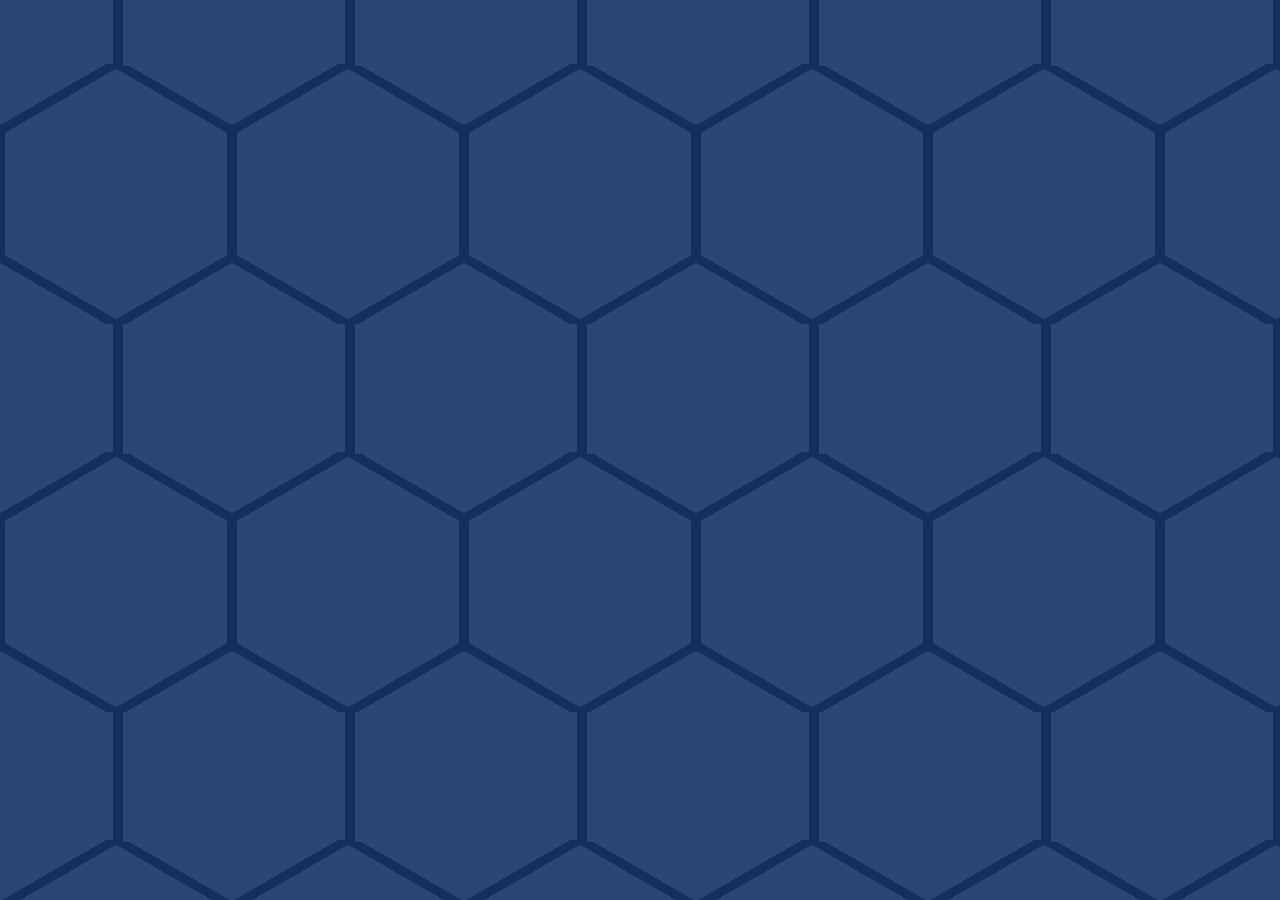
<file: bg.html>
<!DOCTYPE html>
<html lang="en">
<head>
  <meta charset="UTF-8">
  <meta name="viewport" content="width=device-width, initial-scale=1.0">
  <title>Document</title>
</head>
<style>

body {
  width: 100%;
  height: 100%;
  background:
    radial-gradient(circle farthest-side at 0% 41.2%,#294674 28%,rgba(240,166,17,0) 0)355px 229px,

    radial-gradient(circle farthest-side at 0% 41.2%,#162e5b 28.3%,rgba(240,166,17,0) 0)345px 229px,

    linear-gradient(#294674 16.5%,rgba(240,166,17,0) 0, rgba(240,166,17,0) 83.5%,#294674 0)0 0,

    linear-gradient(150deg,#294674 24%,#162e5b 0,#162e5b 26%,rgba(240,166,17,0) 0,rgba(240,166,17,0) 74%,#162e5b 0,#162e5b 76%,#294674 0)0 0,
    linear-gradient(30deg,#294674 24%,#162e5b 0,#162e5b 26%,rgba(240,166,17,0) 0,rgba(240,166,17,0) 74%,#162e5b 0,#162e5b 76%,#294674 0)0 0,
    linear-gradient(90deg,#162e5b 2%,#294674 0,#294674 98%,#162e5b 0%)0 0 #294674;
    background-size: 232px 388px;
}
</style>
<body>
  
</body>
</html>
</file>
